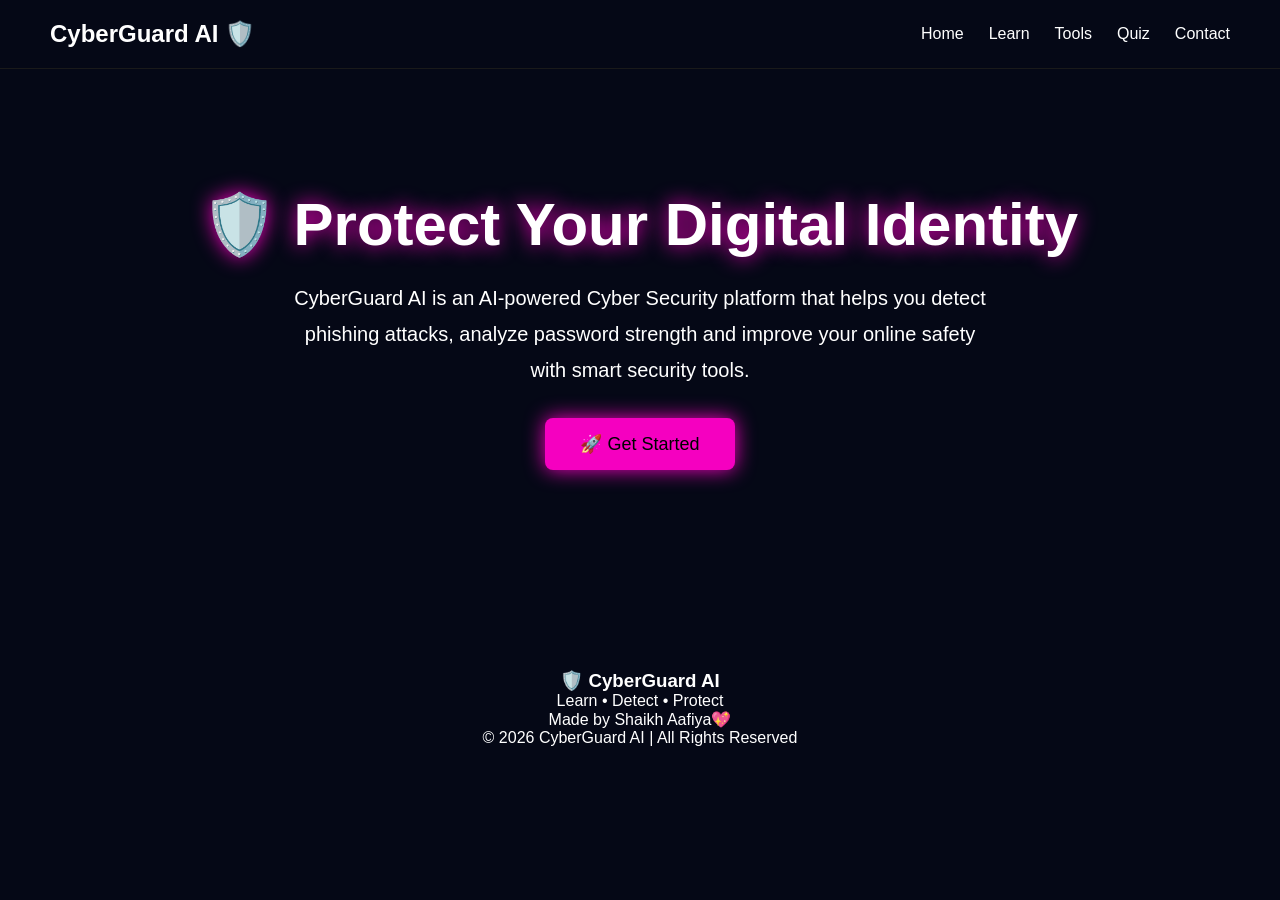
<file: index.html>
<!DOCTYPE html>
<html lang="en">
<head>
  <meta charset="UTF-8">
  <meta name="viewport" content="width=device-width, initial-scale=1.0">
  <title>CyberGuard AI 🛡️</title>
  <link rel="stylesheet" href="style.css">
</head>
<body>

  <nav>
    <h2>CyberGuard AI 🛡️</h2>
        
    <ul>
      <li><a href="#mainContent">Home</a></li>
      <li><a href="#learning">Learn</a></li>
      <li><a href="#features">Tools</a></li>
      <li><a href="#quiz">Quiz</a></li> 
      <li><a href="#contact">Contact</a></li>
    </ul>
  </nav>
  <div id ="mainContent">
  <section class="hero">

<div class="hero-content">

<h1>
🛡️ Protect Your <span>Digital Identity</span>
</h1>

<p>
CyberGuard AI is an AI-powered Cyber Security platform that helps you
detect phishing attacks, analyze password strength and improve your
online safety with smart security tools.
</p>

<div class="hero-buttons">

<button onclick="getStarted()">🚀 Get Started</button>

</div>

</div>

</section>
  <div id="content" style="display:none;">

<section id="features" class="features">

    <h2>Our Security Features</h2>

    <div class="cards">

        <div class="card" onclick="openPasswordAnalyzer()">
            <h3>🔐 Password Analyzer</h3>
            <p>Check password strength and security level.</p>
        </div>

        <div class="card" onclick="showPhishingTool()">
            <h3>🎣 Phishing Awareness</h3>
            <p>Learn how to identify fake emails and websites.</p>
        </div>

        <div class="card" onclick="showRiskTool()">
            <h3>📊 Risk Assessment</h3>
            <p>Evaluate your cyber security habits.</p>
        </div>

    </div>

</section>
<section class="about-cyber">

    <h2>Why Cyber Security Matters?</h2>

    <p>
        Cyber threats are increasing every day. Strong passwords,
        phishing awareness, and secure online practices help protect
        personal and organizational data from cyber attacks.
    </p>
    
</section>

    <p id="risk-result"></p>

<section id="learning" class="learning">
<h2>Learning Roadmap</h2>

<div class="cards">

<div class="card" onclick="showBeginner()">
<h3>🟢 Beginner</h3>
<p>Password Safety</p>
<p>Internet Security</p>
<p>Cyber Threats</p>
</div>

<div class="card" onclick="showIntermediate()">
<h3>🟡 Intermediate</h3>
<p>Phishing Attacks</p>
<p>Malware</p>
<p>Social Engineering</p>
</div>

<div class="card" onclick="showAdvanced()">
<h3>🔴 Advanced</h3>
<p>Network Security</p>
<p>Ethical Hacking</p>
<p>Cryptography</p>
</div>

</div>
</section>
<section class="resources">

<h2>Cyber Security Tips</h2>

<div class="cards">

<div class="card" onclick="showPasswordTips()">
<h3>🔐 Strong Passwords</h3>
<p>Use a combination of letters, numbers and symbols.</p>
</div>

<div class="card" onclick="show2FA()">
<h3>📱 Enable 2FA</h3>
<p>Activate Two-Factor Authentication for extra security.</p>
</div>

<div class="card" onclick="showPhishingTips()">
<h3>🎣 Avoid Phishing</h3>
<p>Never click suspicious links from unknown emails.</p>
</div>

</div>

</section>
<section class="scam-detector">

<h2>🚨 Scam Message Detector</h2>

<textarea id="scamInput" placeholder="Paste suspicious SMS, Email or WhatsApp message here..."></textarea>

<br><br>

<button onclick="checkScam()">Analyze Message</button>

<p id="result"></p>

</section>
    <section id="quiz"class="quiz">``````

<h2>Cyber Security Quiz</h2>

<h3 id="question"></h3>

<div id="options"></div>

<button onclick="nextQuestion()">Next</button>

<p id="quiz-result"></p>
</section>
<section class="dashboard">

    <h2>Security Dashboard</h2>

    <div class="score-card">
        <h3>Password Security</h3>
        <p>80%</p>
    </div>

    <div class="score-card">
        <h3>Cyber Awareness</h3>
        <p>90%</p>
    </div>

    <div class="score-card">
        <h3>Risk Level</h3>
        <p>Low</p>
    </div>

</section>
<section id="contact"class="contact">

    <h2>Contact Us</h2>

    <input type="text" placeholder="Your Name"><br><br>

    <input type="email" placeholder="Your Email"><br><br>

    <textarea placeholder="Your Message"></textarea><br><br>

    <button onclick="sendMessage()">sendMessage</button>

</section>
</div>

<script src="script.js"></script>

<footer class="footer">

    <h3>🛡️ CyberGuard AI</h3>

    <p>Learn • Detect • Protect</p>

    <p>Made by Shaikh Aafiya💖</p>

    <p>© 2026 CyberGuard AI | All Rights Reserved</p>
</footer>


</body>
</html>
</file>
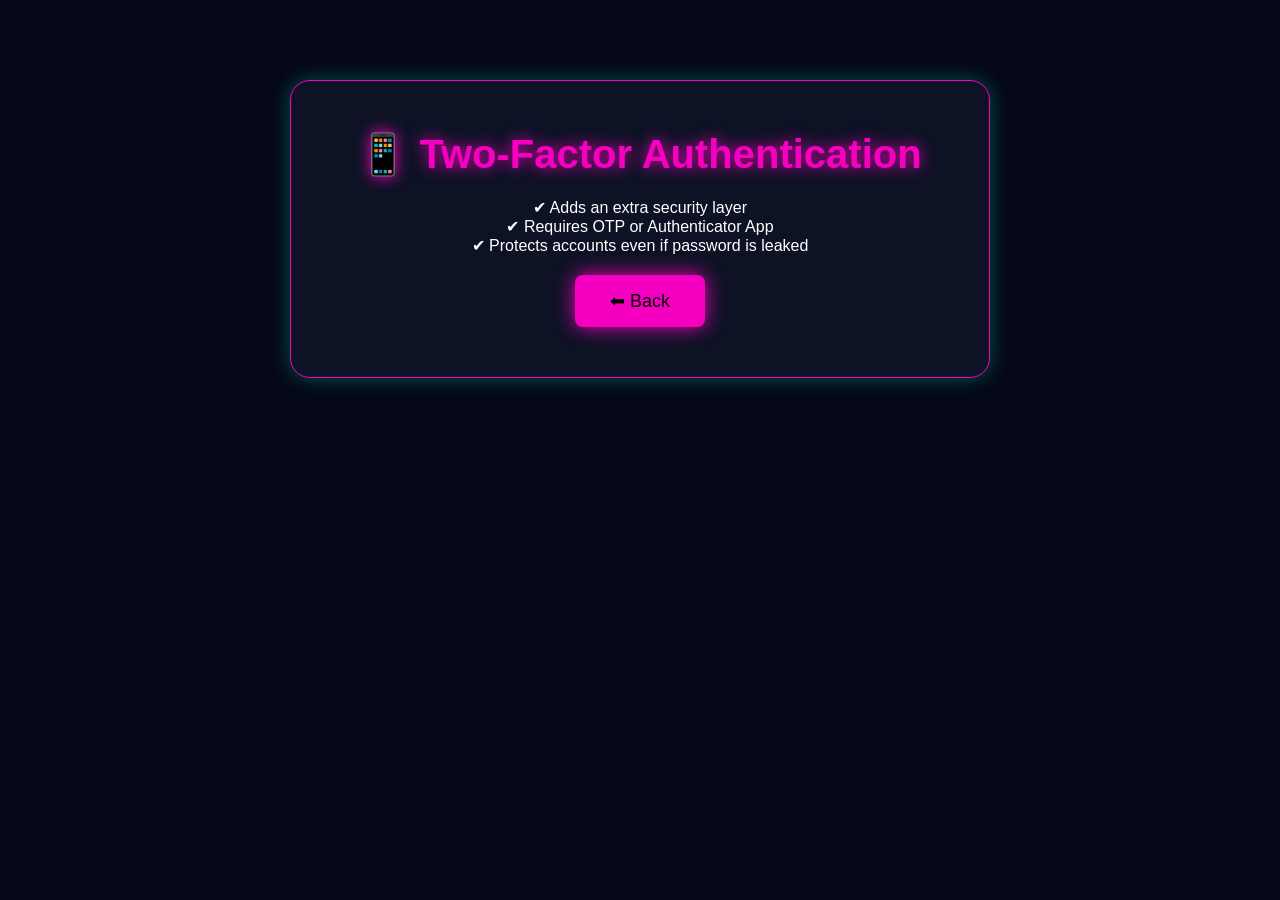
<file: 2fa.html>
<!DOCTYPE html>
<html>
<head>
<title>2FA Security</title>
<link rel="stylesheet" href="style.css">
</head>
<body>

<div class="quiz">
<h2>📱 Two-Factor Authentication</h2>

<p>✔ Adds an extra security layer</p>
<p>✔ Requires OTP or Authenticator App</p>
<p>✔ Protects accounts even if password is leaked</p>

<button onclick="window.location.href='index.html'">⬅ Back</button>
</div>

</body>
</html>
</file>
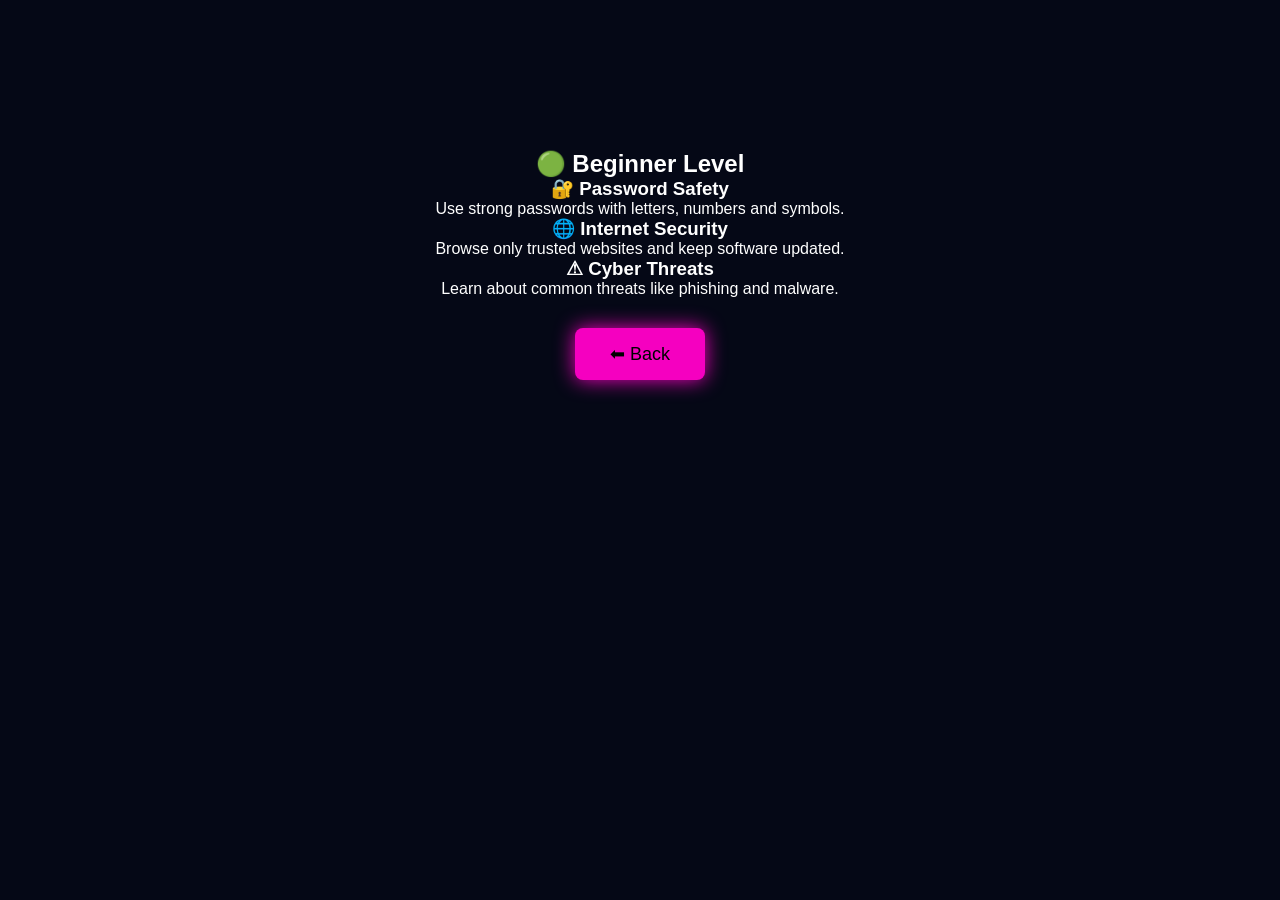
<file: beginner.html>
<!DOCTYPE html>
<html>
<head>
<title>Beginner Level</title>
<link rel="stylesheet" href="style.css">
</head>
<body>

<div class="phishing-container">

<h2>🟢 Beginner Level</h2>

<h3>🔐 Password Safety</h3>
<p>Use strong passwords with letters, numbers and symbols.</p>

<h3>🌐 Internet Security</h3>
<p>Browse only trusted websites and keep software updated.</p>

<h3>⚠ Cyber Threats</h3>
<p>Learn about common threats like phishing and malware.</p>

<button onclick="window.location.href='index.html'">⬅ Back</button>

</div>

</body>
</html>
</file>
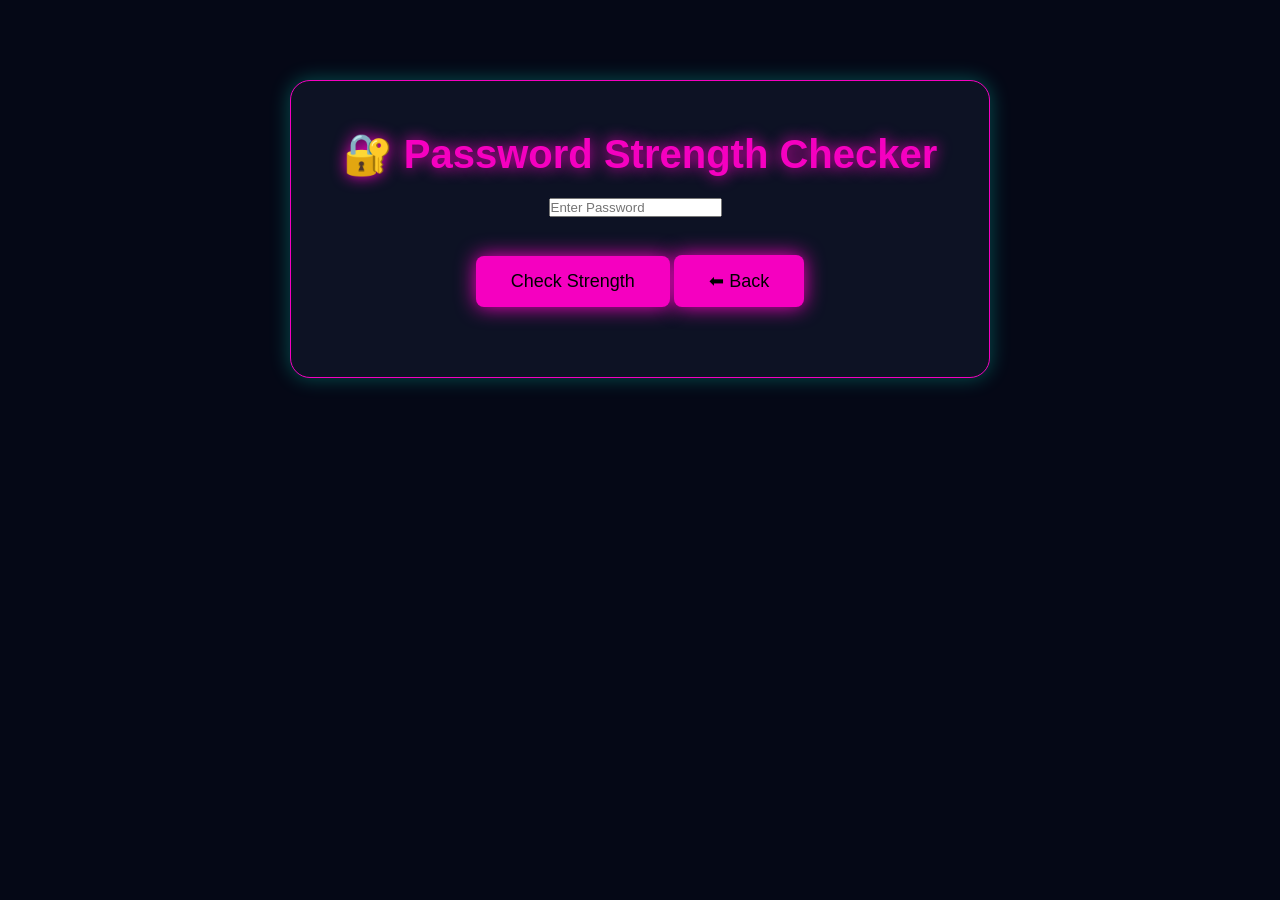
<file: password.html>
<!DOCTYPE html>
<html lang="en">
<head>
<meta charset="UTF-8">
<meta name="viewport" content="width=device-width, initial-scale=1.0">
<title>Password Analyzer</title>
<link rel="stylesheet" href="style.css">
</head>
<body>

<div class="quiz">

<h2>🔐 Password Strength Checker</h2>

<input type="password" id="password" placeholder="Enter Password">

<br><br>

<button onclick="checkPassword()">Check Strength</button>

<button onclick="window.location.href='index.html'">
⬅ Back
</button>

<p id="result"></p>

</div>

<script src="script.js"></script>

</body>
</html>
</file>
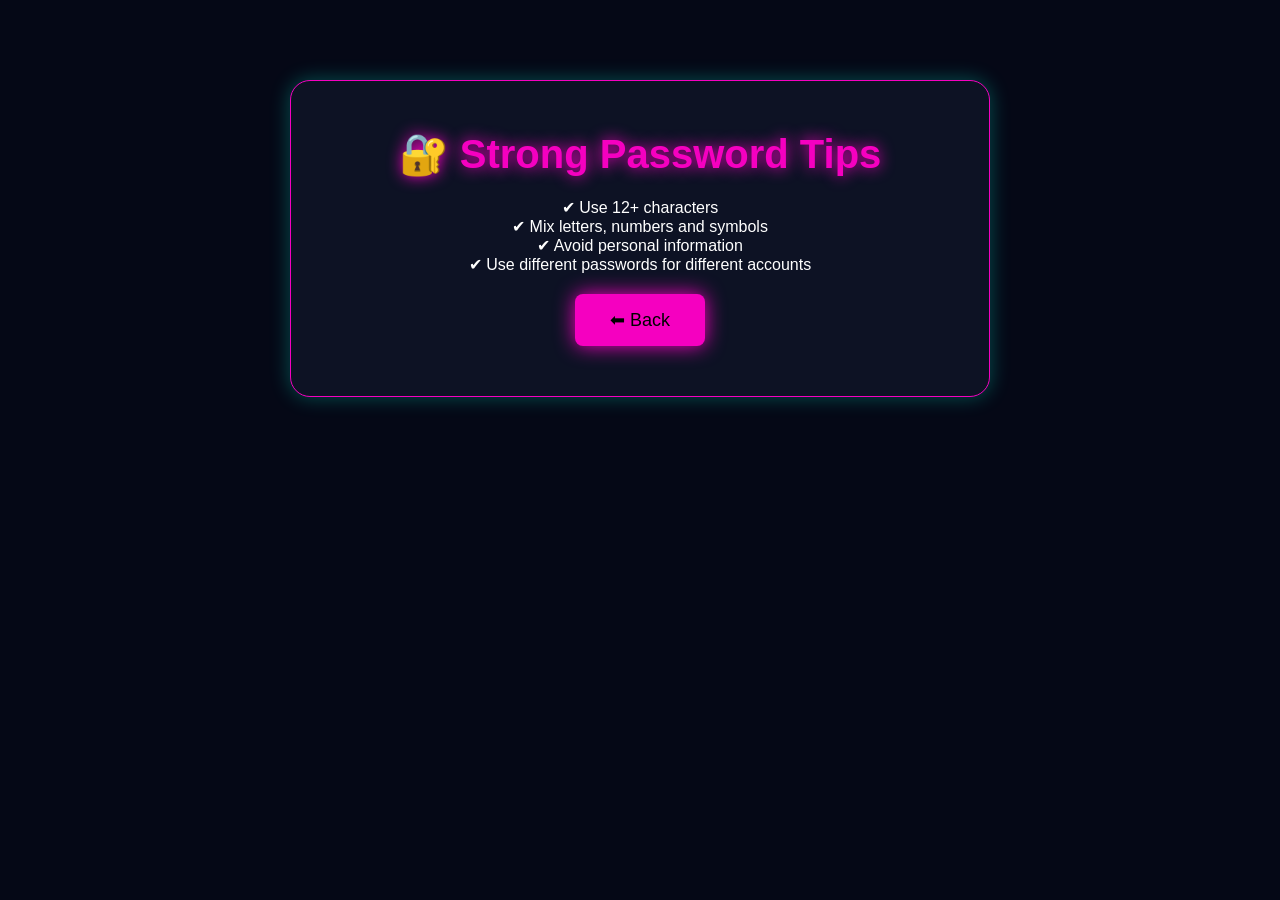
<file: passwordtips.html>
<!DOCTYPE html>
<html>
<head>
<title>Strong Passwords</title>
<link rel="stylesheet" href="style.css">
</head>
<body>

<div class="quiz">
<h2>🔐 Strong Password Tips</h2>

<p>✔ Use 12+ characters</p>
<p>✔ Mix letters, numbers and symbols</p>
<p>✔ Avoid personal information</p>
<p>✔ Use different passwords for different accounts</p>

<button onclick="window.location.href='index.html'">⬅ Back</button>
</div>

</body>
</html>
</file>
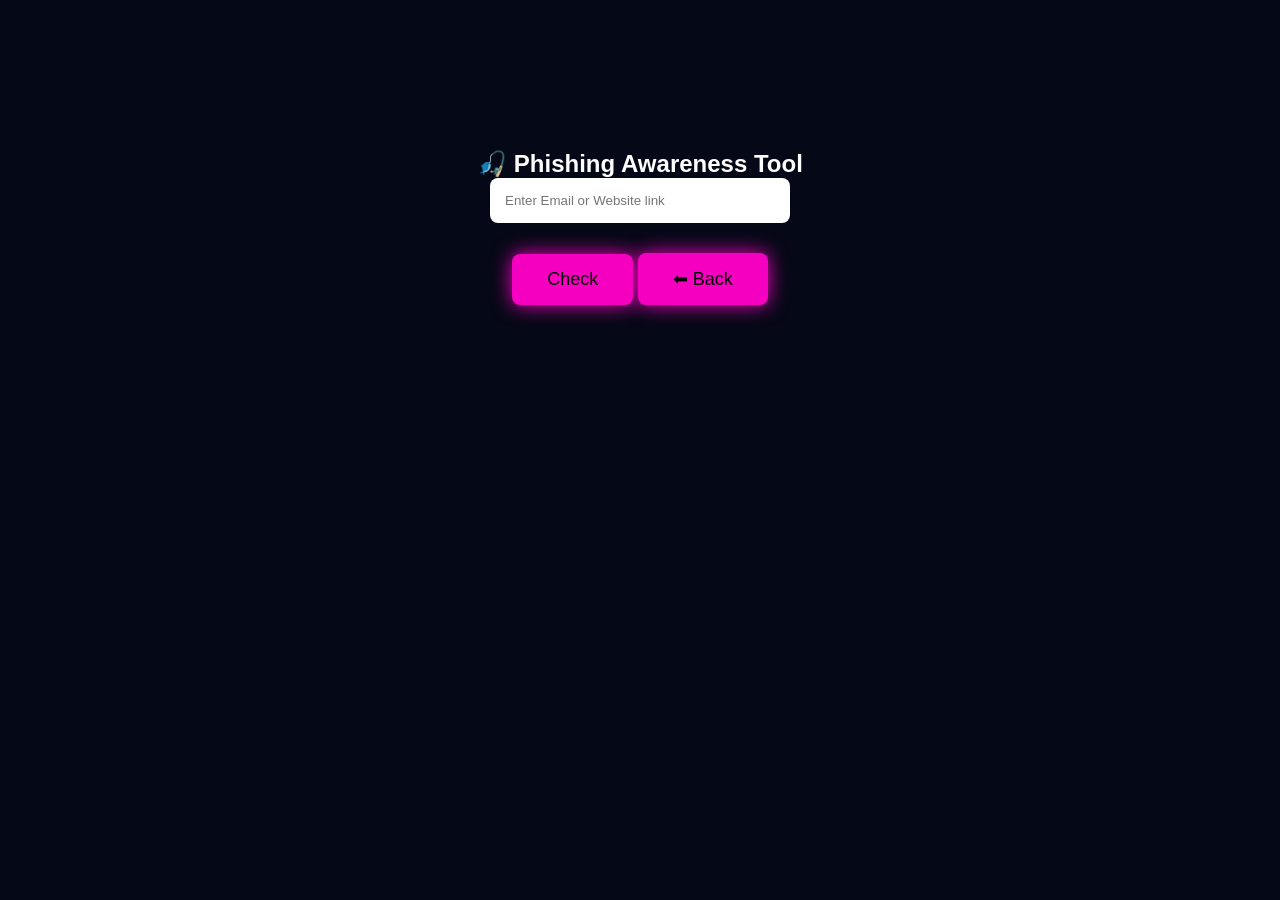
<file: phishing.html>
<!DOCTYPE html>
<html lang="en">
<head>
<meta charset="UTF-8">
<meta name="viewport" content="width=device-width, initial-scale=1.0">
<title>Phishing Awareness</title>
<link rel="stylesheet" href="style.css">
</head>
<body>
<body class="phishing-page">

<div class="phishing-container">
<h2>🎣 Phishing Awareness Tool</h2>

<input type="text" id="phishInput" placeholder="Enter Email or Website link">

<br>

<button onclick="checkPhishing()">Check</button>

<button onclick="window.location.href='index.html'">⬅ Back</button>

<p id="phishResult"></p>

</div>

<script src="script.js"></script>

</body>
</html>
</file>
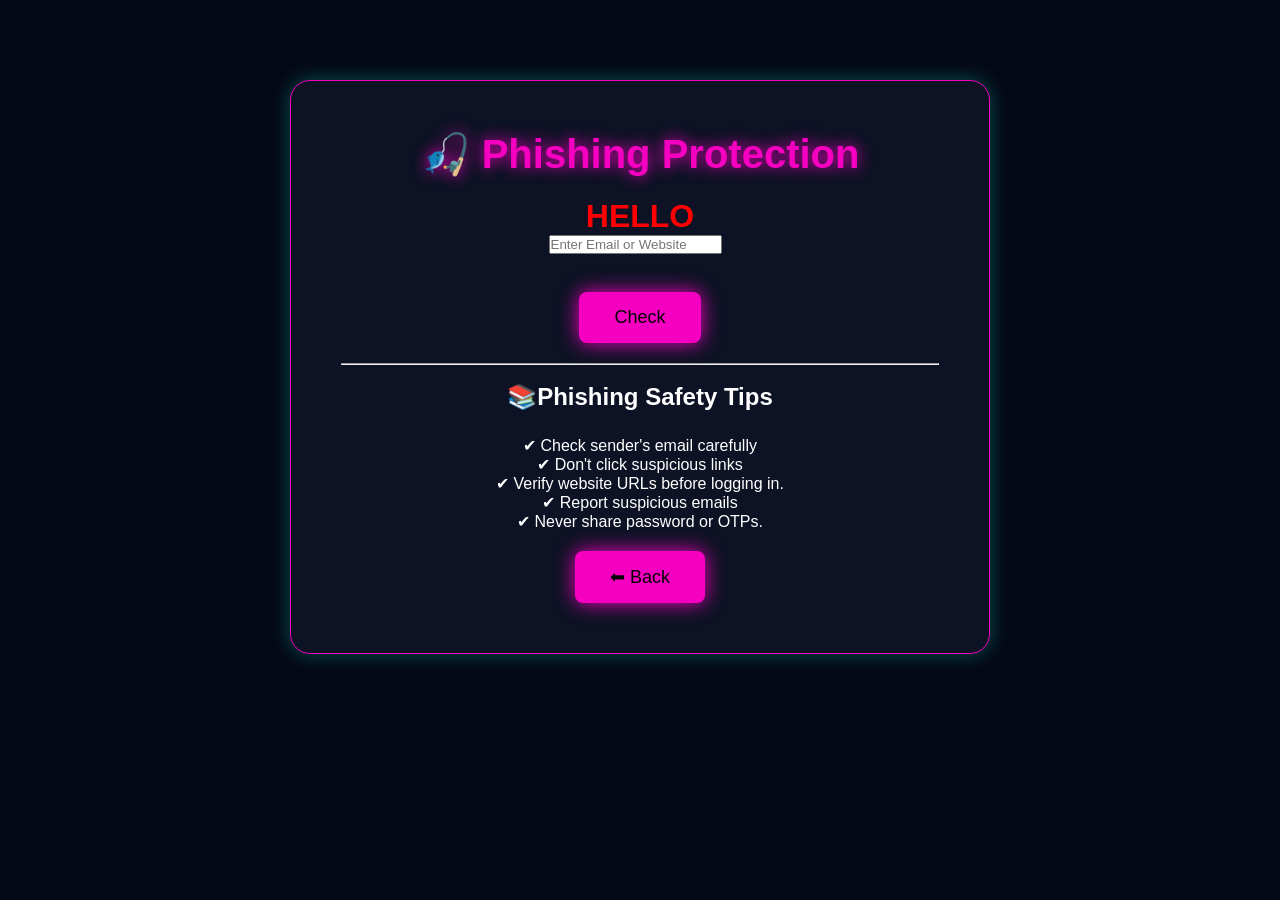
<file: phishingtips.html>
<!DOCTYPE html>
<html>
<head>
<title>TEST PAGE</title>
<link rel="stylesheet" href="style.css">
</head>
<body>

<div class="quiz">
<h2>🎣 Phishing Protection</h2>
<h1 style="color:red;">HELLO</h1>

<input type="text" id="phishInput" placeholder="Enter Email or Website">

<br><br>

<button onclick="checkPhishing()">Check</button>

<p id="phishResult"></p>

<hr><br>

<h3>📚Phishing Safety Tips</h3>

<p>✔ Check sender's email carefully</p>
<p>✔ Don't click suspicious links</p>
<p>✔ Verify website URLs before logging in.</p>
<p>✔ Report suspicious emails</p>
<p>✔ Never share password or OTPs.</p>

<button onclick="window.location.href='index.html'">⬅ Back</button>
</div>
<script src="script.js"></script>
</body>
</html>
</file>
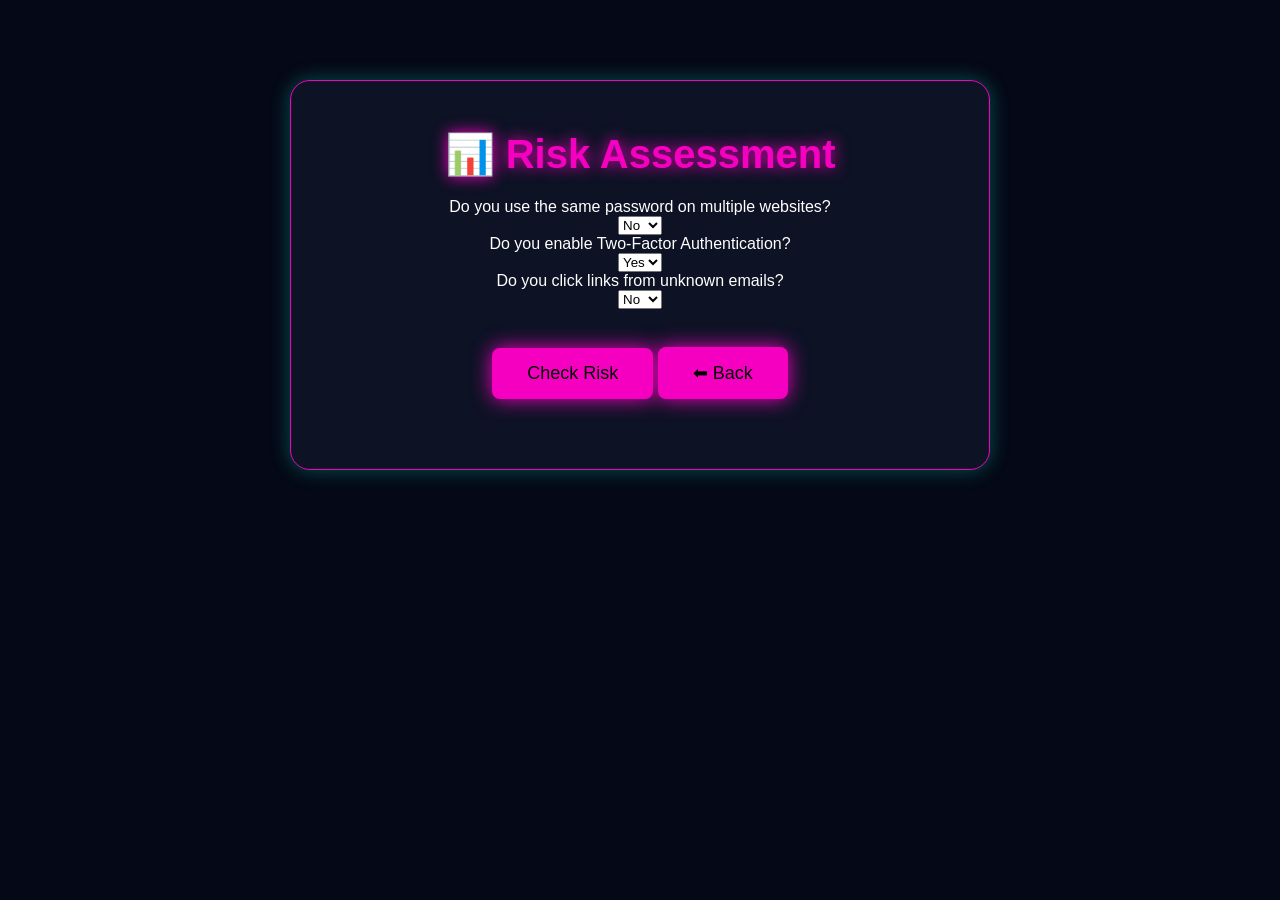
<file: risk.html>
<!DOCTYPE html>
<html lang="en">
<head>
<meta charset="UTF-8">
<meta name="viewport" content="width=device-width, initial-scale=1.0">
<title>Risk Assessment</title>
<link rel="stylesheet" href="style.css">
</head>
<body>

<div class="quiz">

<h2>📊 Risk Assessment</h2>

<p>Do you use the same password on multiple websites?</p>
<select id="risk1">
    <option value="0">No</option>
    <option value="1">Yes</option>
</select>

<p>Do you enable Two-Factor Authentication?</p>
<select id="risk2">
    <option value="0">Yes</option>
    <option value="1">No</option>
</select>

<p>Do you click links from unknown emails?</p>
<select id="risk3">
    <option value="0">No</option>
    <option value="1">Yes</option>
</select>

<br><br>

<button onclick="checkRisk()">Check Risk</button>

<button onclick="window.location.href='index.html'">
⬅ Back
</button>

<p id="risk-result"></p>

</div>

<script src="script.js"></script>

</body>
</html>
</file>
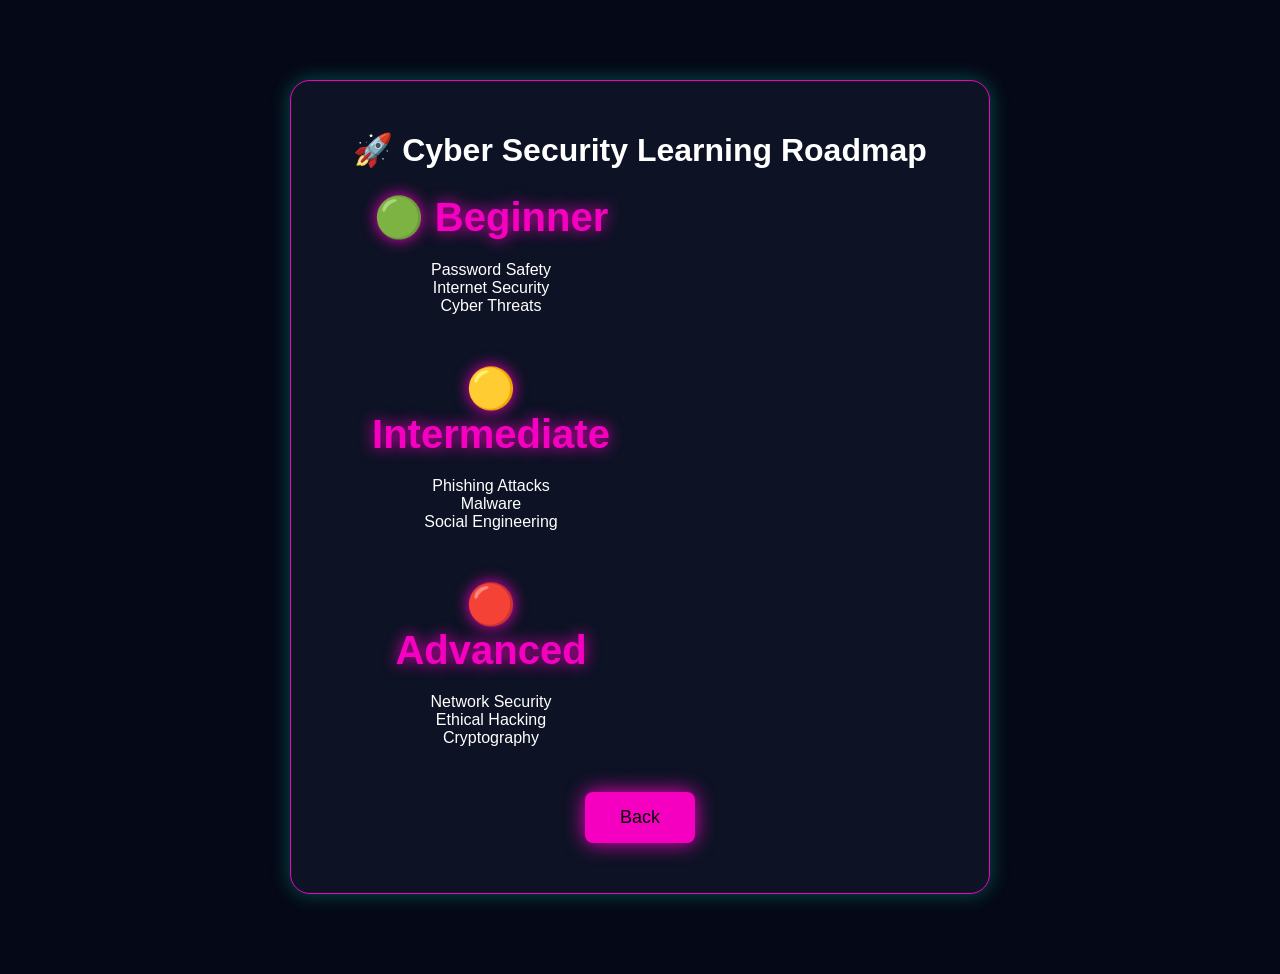
<file: roadmap.html>
<!DOCTYPE html>
<html>
<head>
<title>Learning Roadmap</title>
<link rel="stylesheet" href="style.css">
</head>

<body>

<div class="quiz">
<h1>🚀 Cyber Security Learning Roadmap</h1>

<div class="card">
<h2>🟢 Beginner</h2>
<p>Password Safety</p>
<p>Internet Security</p>
<p>Cyber Threats</p>
</div>

<div class="card">
<h2>🟡 Intermediate</h2>
<p>Phishing Attacks</p>
<p>Malware</p>
<p>Social Engineering</p>
</div>

<div class="card">
<h2>🔴 Advanced</h2>
<p>Network Security</p>
<p>Ethical Hacking</p>
<p>Cryptography</p>
</div>

<button onclick="window.location.href='index.html'">
Back
</button>

</div>

</body>
</html>
</file>
<file: style.css>
html{
    scroll-behavior:smooth;
}
*{
    margin:0;
    padding:0;
    box-sizing:border-box;
    font-family:Arial, sans-serif;
}

body{
    background:#050816;
    color:white;
}

nav{
    display:flex;
    justify-content:space-between;
    align-items:center;
    padding:20px 50px;
    border-bottom:1px solid #1a1a1a;
}

nav h2{
    color:#fff);
}
nav ul{
    display:flex;
    list-style:none;
    gap:25px;
}

.hero{
    text-align:center;
    padding:120px 20px;
}

.hero h1{
    font-size:60px;
    color:#ffffff;
    margin-bottom:20px;
    text-shadow: 0 0 20px #f500c0;
}

.hero p{
    max-width:700px;
    margin:auto;
    font-size:20px;
    line-height:1.8;
}

button{
    margin-top:30px;
    padding:15px 35px;
    border:none;
    border-radius:8px;
    background:#f500c0;
    font-size:18px;
    cursor:pointer;
    box-shadow: 0 0 20px #f500c0;
}
.features{
    padding:100px 50px;
    text-align:center;
}

.features h2{
    color:#f500c0;
    font-size:40px;
    margin-bottom:50px;
}

.cards{
    display:flex;
    justify-content:center;
    gap:30px;
    flex-wrap:wrap;
}

.card{
    background:#0d1224;
    width:300px;
    padding:25px;
    border-radius:15px;
    transition:0.3s;
}

.card:hover{
    transform:translateY(-10px) scale(1.05);
    box-shadow:0 0 25px #f500c0;
    transition: 0.3s;
}

.card h3{
    color:#f500c0;
    margin-bottom:15px;
}
.about-cyber{
    padding:100px 50px;
    text-align:center;
}

.about-cyber h2{
    color:#f500c0;
    font-size:40px;
    margin-bottom:20px;
}

.about-cyber p{
    max-width:800px;
    margin:auto;
    line-height:1.8;
    font-size:20px;
    color:#d1d5db;
}

.password-checker{
    padding:100px 50px;
    text-align:center;
}

.password-checker h2{
    color:#f500c0;
    margin-bottom:20px;
    font-size:40px;
}

.password-checker input{
    padding:15px;
    width:300px;
    border:none;
    border-radius:8px;
    margin-right:10px;
}

#result{
    margin-top:20px;
    font-size:22px;
    font-weight:bold;
}
.quiz{
    max-width:700px;
    margin:80px auto;
    padding:50px;
    background:#0d1224;
    border:1px solid #f500c0;
    border-radius:20px;
    text-align:center;
    box-shadow:0 0 20px rgba(0,245,212,0.3);
}

.quiz h2{
    color:#f500c0;
    font-size:40px;
    margin-bottom:20px;
    text-shadow:0 0 15px #f500c0;
}

.quiz h3{
    margin-bottom:25px;
    font-size:24px;
}

.quiz input{
    margin-right:10px;
}

.quiz button{
    margin-top:20px;
}

#quiz-result{
    margin-top:20px;
    font-size:22px;
    font-weight:bold;
}
.dashboard{
    padding:80px;
    text-align:center;
}

.dashboard h2{
    color:#f500c0;
    font-size:40px;
    margin-bottom:40px;
}

.score-card{
    background:#0d1224;
    border:1px solid #f500c0;
    border-radius:15px;
    padding:25px;
    margin:20px auto;
    max-width:400px;
    box-shadow:0 0 15px rgba(0,245,212,0.3);
}

.score-card p{
    font-size:24px;
    color:#f500c0;
    font-weight:bold;
}

.contact{
    padding:80px;
    text-align:center;
}

.contact h2{
    color:#f500c0;
    color:#;
    font-size:40px;
    margin-bottom:30px;
}

.contact input,
.contact textarea{
    display:block;
    width:400px;
    max-width:90%;
    padding:15px;
    margin:15px auto;
    border:none;
    border-radius:10px;
}

footer{
    text-align:center;
    padding:30px;
    margin-top:50px;
}

footer p{
    margin:0;
}
button:hover{
    transform:scale(1.05);
    color:#f500c0;
    box-shadow:0 0 20px #;
    transition:0.3s;
}
.risk-assessment{
    padding:80px;
    text-align:center;
}

.risk-assessment h2{
    color:#f500c0;
    color:#;
    font-size:40px;
    margin-bottom:30px;
}

.risk-assessment p{
    margin:15px 0;
    font-size:18px;
}

.risk-assessment select{
    padding:12px;
    border:none;
    border-radius:8px;
    width:250px;
    margin-bottom:15px;
}

#risk-result{
    margin-top:20px;
    font-size:24px;
    font-weight:bold;
}
.learning{
    padding:80px 50px;
    text-align:center;
}

.learning h2{
    color:#f500c0;
    color:#;
    font-size:40px;
    margin-bottom:40px;
}
.resources{
    padding:80px 50px;
    text-align:center;
}

.resources h2{
    color:#f500c0;
    color:#;
    font-size:40px;
    margin-bottom:40px;
}
.phishing-container{
    text-align:center;
    margin-top:150px;
}

.phishing-container input{
    width:300px;
    padding:15px;
    border:none;
    border-radius:8px;
}

#phishResult{
    margin-top:20px;
    font-size:22px;
    font-weight:bold;
}
nav ul li a{
    color:white;
    text-decoration:none;
    transition:0.3s;
}

nav ul li a:hover{
    color:#f500c0;
    color:#;
.card:hover{
    transform:translateY(-10px);
    color:#f500c0;
    box-shadow:0 0 25px #;
}

input:focus,
textarea:focus{
    outline:none;
    color:#f500c0;
    border:2px solid #;
    color:#f500c0;
    box-shadow:0 0 15px #;
}

.hero{
    animation:fadeIn 1.2s ease;
}

@keyframes fadeIn{
from{
opacity:0;
transform:translateY(30px);
}
to{
opacity:1;
transform:translateY(0);
}
}
.scam-detector{
    max-width:700px;
    margin:80px auto;
    padding:40px;
    text-align:center;
    background:#161127;
    border:1px solid #8b5cf6;
    border-radius:20px;
    box-shadow:0 0 20px rgba(139,92,246,.3);
}

.scam-detector h2{
    color:#f500c0;
    color:#;
    font-size:40px;
    margin-bottom:30px;
}
.scam-detector textarea{
    width:100%;
    max-width:600px;
    height:180px;
    padding:15px;
    border:none;
    border-radius:12px;
    background:#22183b;
    color:white;
    margin:20px auto;
    display:block;
}

.scam-detector button{
    margin-top:20px;
}
.footer{
    text-align:center;
    padding:30px 20px;
    background:#0d1224;
    color:#f500c0;
    border-top:1px solid #;
    margin-top:50px;
}

.footer h3{
    color:#f500c0;
    color:#;
    margin-bottom:10px;
}

.footer p{
    margin:8px 0;
    color:white;
}
.hero h1{
    animation: glow 2s infinite alternate;
}

@keyframes glow{
    from{
    color:#f500c0;
        text-shadow:0 0 10px #;
    }
    to{
    color:#f500c0;
        text-shadow:0 0 30px #;
    }
}
button:hover{
    transform:scale(1.08);
    transition:0.3s;
    color:#f500c0;
    box-shadow:0 0 30px #;
}
.hero,
.features,
.learning,
.resources,
.quiz,
.dashboard,
.contact,
.footer{
    animation:fadeIn 1s ease;
}

@keyframes fadeIn{
    from{
        opacity:0;
        transform:translateY(20px);
    }
    to{
        opacity:1;
        transform:translateY(0);
    }
}
.hero{
min-height:100vh;
display:flex;
justify-content:center;
align-items:center;
text-align:center;
padding:50px;
background:
radial-gradient(circle at top,#8b5cf633 0%,transparent 45%),
linear-gradient(135deg,#0b0618,#120a24,#1d1035);
}

.hero-content{
max-width:850px;
}

.hero h1{
font-size:70px;
font-weight:700;
line-height:1.2;
color:#fff;
}

.hero span{
background:linear-gradient(90deg,#8b5cf6,#ec4899);
-webkit-background-clip:text;
-webkit-text-fill-color:transparent;
}

.hero p{
margin-top:25px;
font-size:20px;
color:#d8d8e8;
line-height:1.8;
}

.hero-buttons{
margin-top:40px;
display:flex;
justify-content:center;
gap:20px;
flex-wrap:wrap;
}

.hero button{
padding:16px 35px;
border:none;
border-radius:12px;
font-size:18px;
font-weight:600;
cursor:pointer;
background:linear-gradient(90deg,#8b5cf6,#ec4899);
color:white;
box-shadow:0 0 25px rgba(236,72,153,.4);
transition:.3s;
}

.hero button:hover{
transform:translateY(-5px);
}

.secondary-btn{
background:transparent!important;
border:2px solid #8b5cf6!important;
}
.scam-detector{
    max-width:700px;
    margin:80px auto;
    padding:40px;
    text-align:center;
    background:#161127;
    border:1px solid #8b5cf6;
    border-radius:20px;
    box-shadow:0 0 20px rgba(139,92,246,.3);
}
.scam-detector{
    width: 700px;
    max-width: 90%;
    margin: 80px auto;
    text-align: center;
}

.scam-detector textarea{
    width: 100%;
    height: 180px;
    padding: 15px;
    display: block;
    margin: 20px auto;
    background: #161127;
    color: white;
    border: 2px solid #8b5cf6;
    border-radius: 12px;
}

.scam-detector button{
    display: block;
    margin: 20px auto;
}

#result{
    text-align: center;
    margin-top: 15px;
}
</file>
